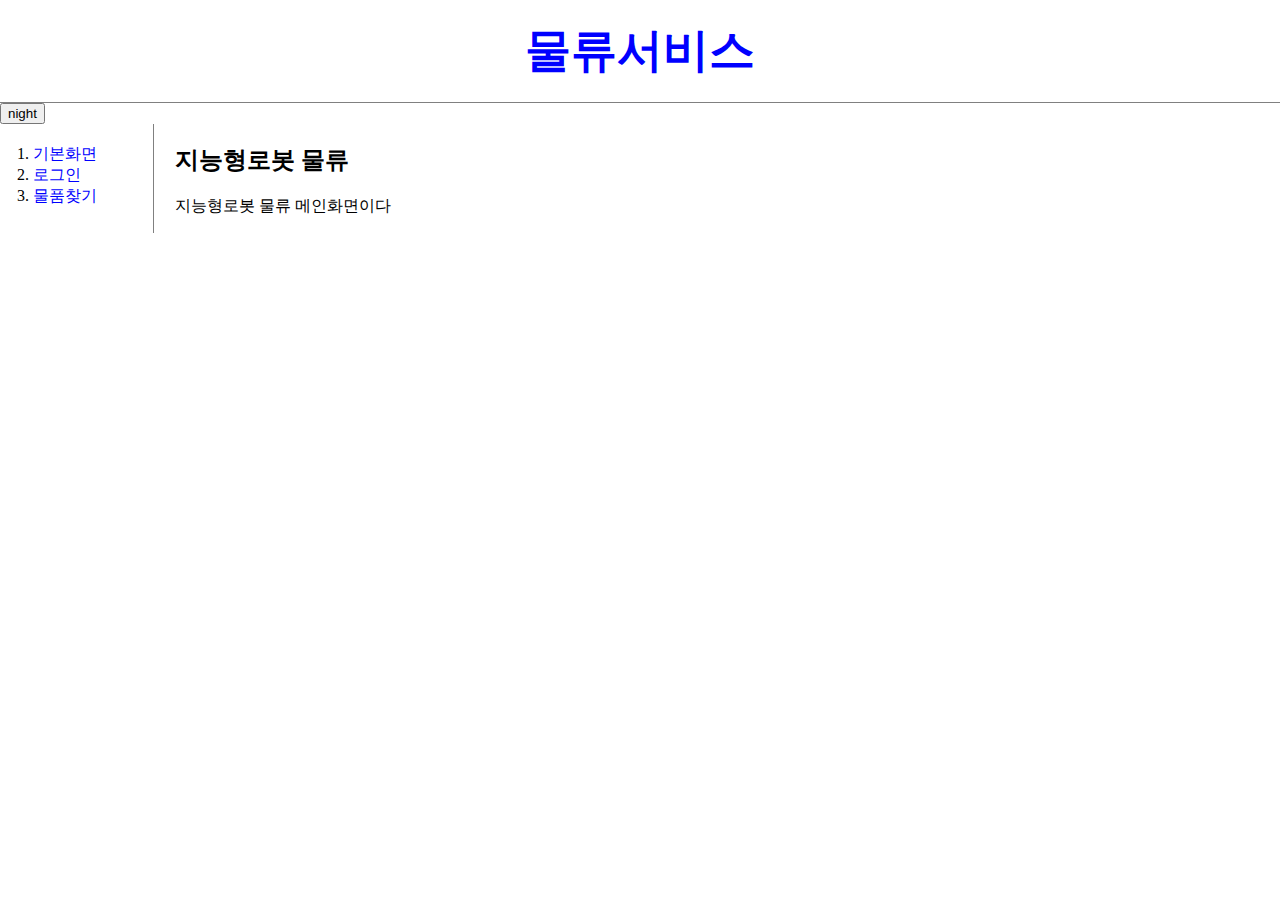
<file: index.html>
<!doctype html>
<html>
<head>
  <title>지능형로봇 물류 메인</title>
  <meta charset="utf-8">
  <link rel="stylesheet" href="style.css">
  <script src="https://ajax.googleapis.com/ajax/libs/jquery/3.6.0/jquery.min.js"></script>
  <script src="colors.js"></script>
</head>
<body>
  <h1><a href="index.html">물류서비스</a></h1>
  <input type="button" value="night" onclick="
    nightDayHandler(this);
  ">
  <div id="grid">
    <ol>
      <li><a href="1.html">기본화면</a></li>
      <li><a href="2.html">로그인</a></li>
      <li><a href="3.html">물품찾기</a></li>
    </ol>
    <div id="article">
      <h2>지능형로봇 물류</h2>
      <p>
        지능형로봇 물류 메인화면이다
      </p>
    </div>
  </div>
</body>
</html>
</file>
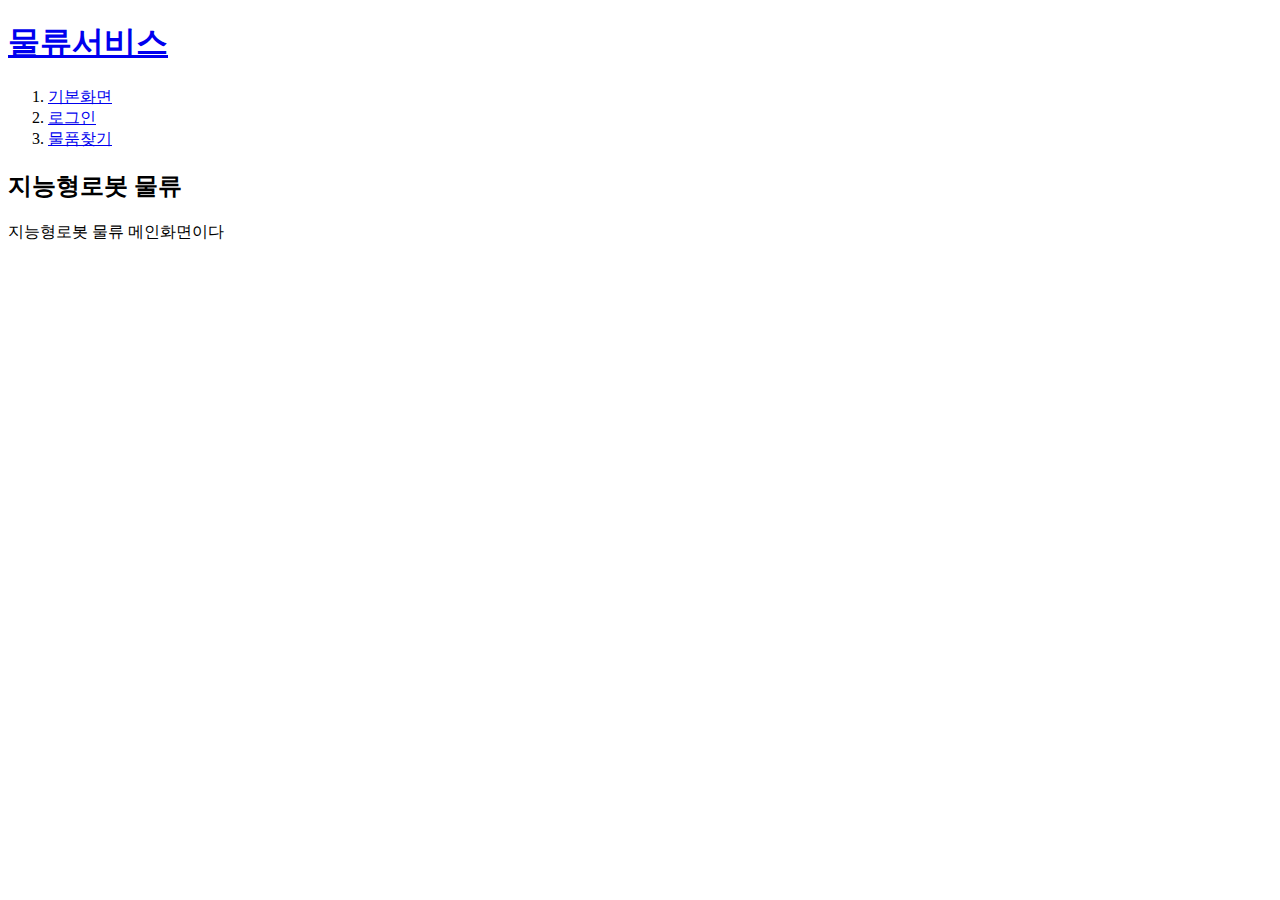
<file: web/index.html>
<!doctype html>
<html>
<head>
  <title>지능형로봇 물류 메인</title>
  <meta charset="utf-8">
</head>
<body>
  <h1><a href="index.html">물류서비스</a></h1>
  <ol>
    <li><a href="1.html">기본화면</a></li>
    <li><a href="2.html">로그인</a></li>
    <li><a href="3.html">물품찾기<a></li>
  </ol>
  <h2>지능형로봇 물류</h2>
  <p>
    지능형로봇 물류 메인화면이다
  </p>
</body>
</html>
</file>
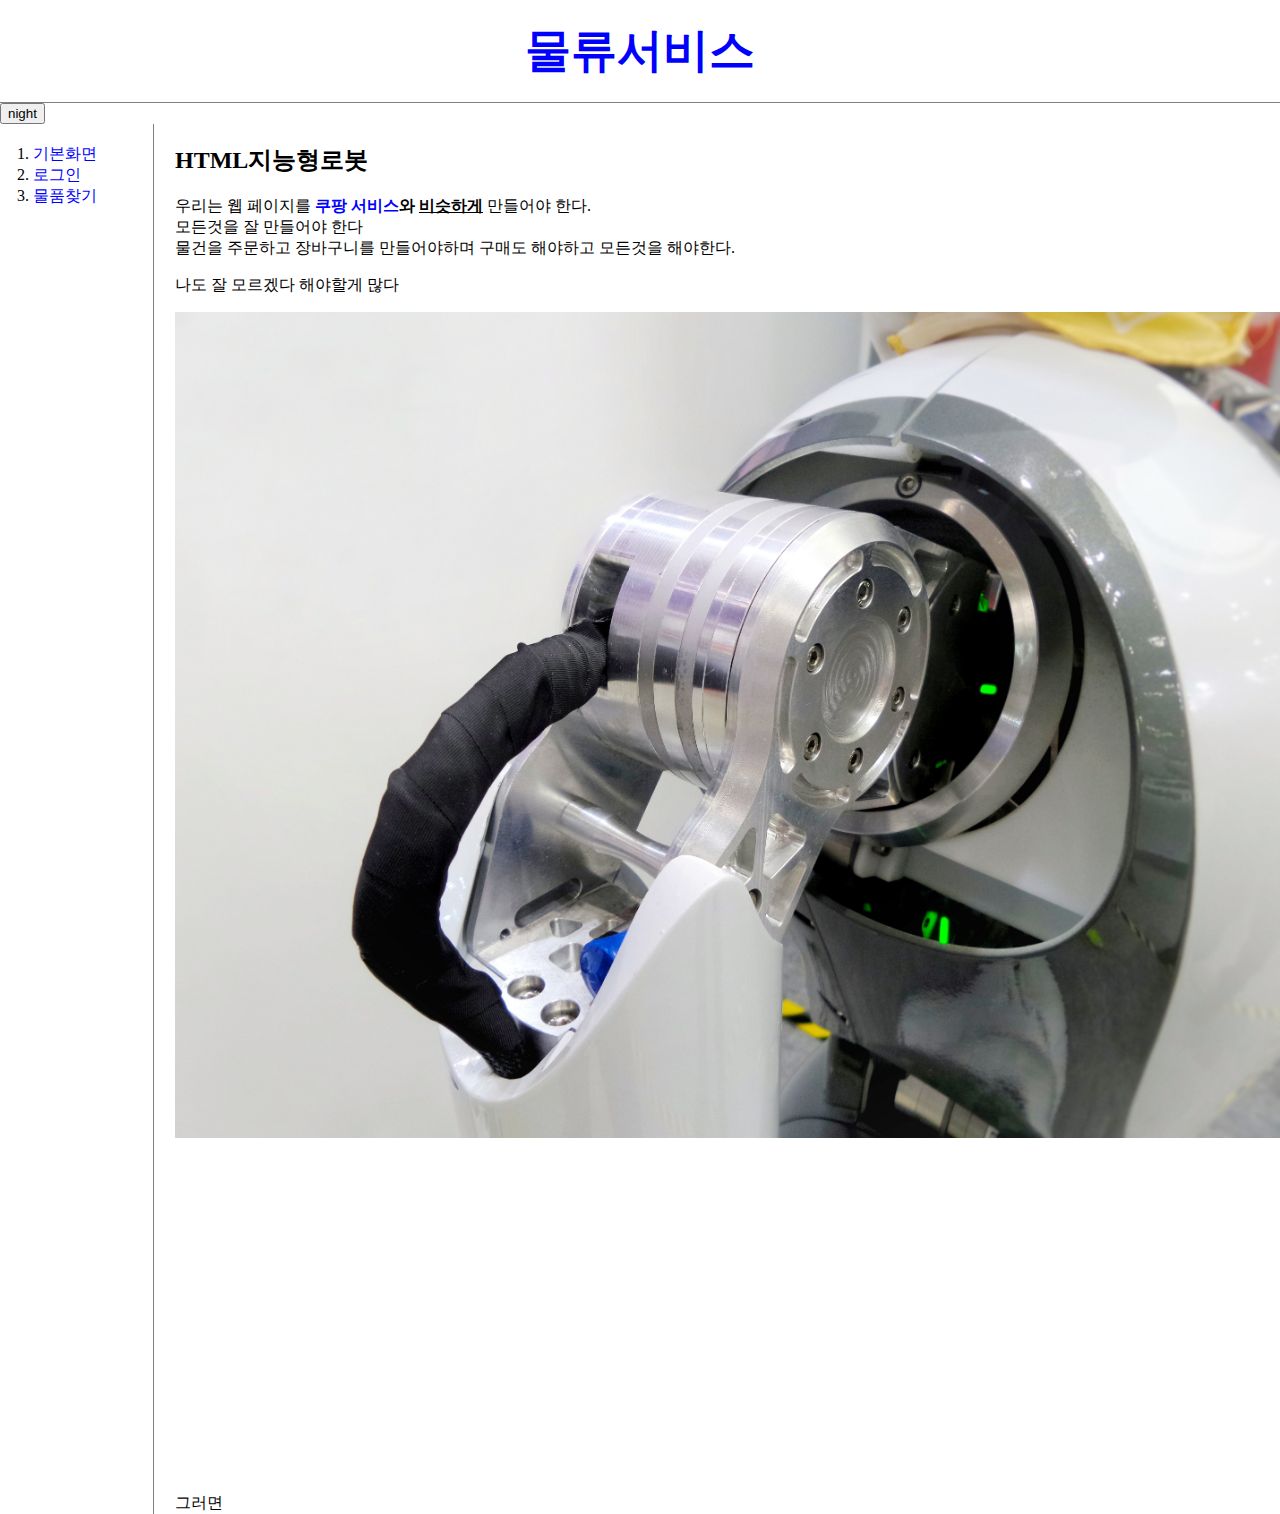
<file: 1.html>
<!doctype html>
<html>
<head>
  <title>지능형로봇 물류주문</title>
  <meta charset="utf-8">
  <link rel="stylesheet" href="style.css">
  <script src="https://ajax.googleapis.com/ajax/libs/jquery/3.6.0/jquery.min.js"></script>
  <script src="colors.js"></script>
</head>
<body>
  <h1><a href="index.html">물류서비스</a></h1>
  <input type="button" value="night" onclick="
    nightDayHandler(this);
  ">
  <div id="grid">
    <ol>
      <li><a href="1.html">기본화면</a></li>
      <li><a href="2.html">로그인</a></li>
      <li><a href="3.html">물품찾기</a></li>
    </ol>
    <div id="article">
      <h2>HTML지능형로봇</h2>
      우리는 웹 페이지를 <strong><a href="https://www.coupang.com/" target="_blank" title="쿠팡사이트">쿠팡 서비스</a>와 <u>비슷하게</u></strong> 만들어야 한다.
      <br>모든것을 잘 만들어야 한다
      <br>물건을 주문하고 장바구니를 만들어야하며 구매도 해야하고 모든것을 해야한다.
      <p>나도 잘 모르겠다 해야할게 많다</p>
      <img src="robot.jpg" width="100%">
      <p>
        <iframe width="560" height="315" src="https://www.youtube.com/embed/AL9jhGLc_DY" title="YouTube video player" frameborder="0" allow="accelerometer; autoplay; clipboard-write; encrypted-media; gyroscope; picture-in-picture" allowfullscreen></iframe>
      </p>
      그러면
    </div>
  </div>
</body>
</html>
</file>
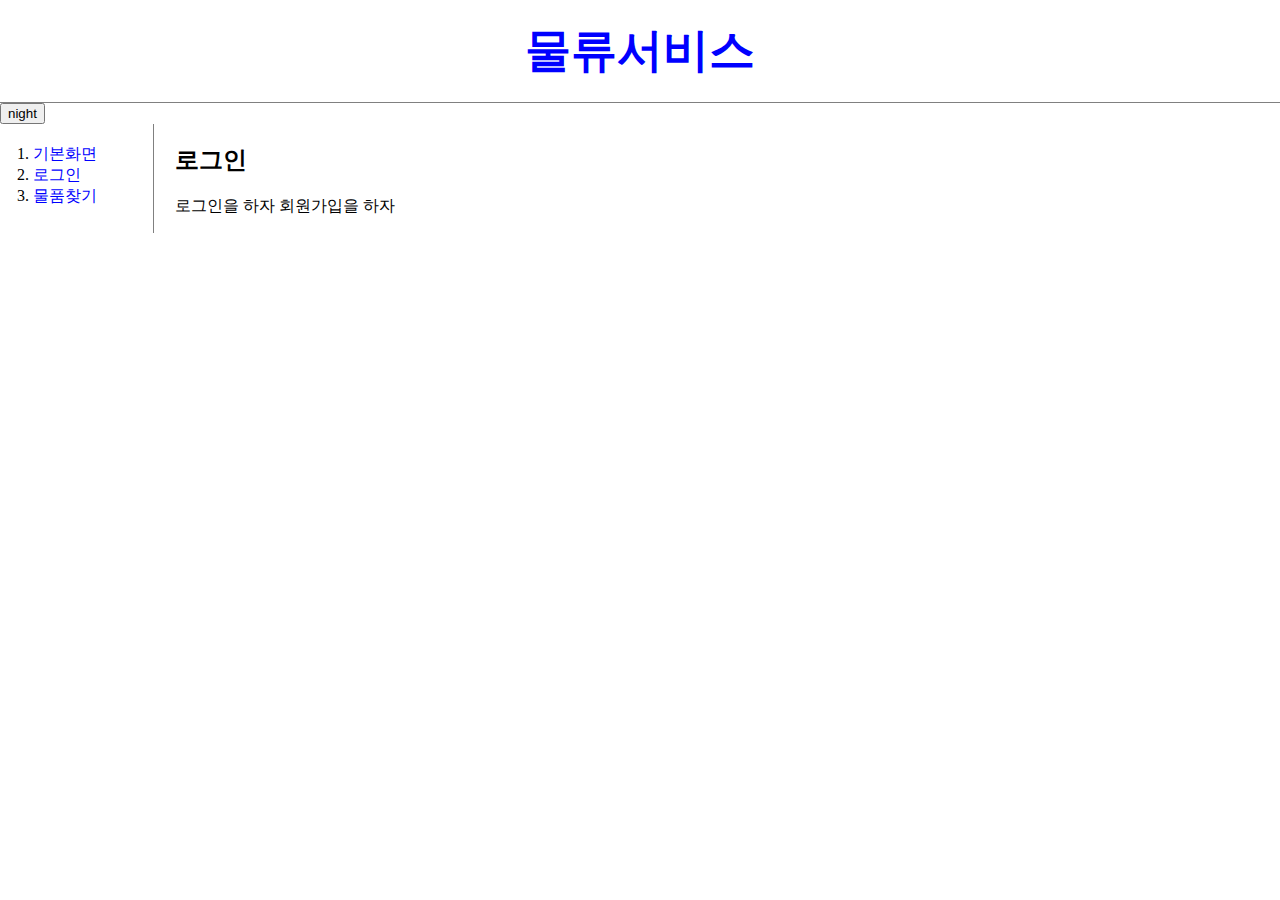
<file: 2.html>
<!doctype html>
<html>
<head>
  <title>지능형로봇 물류주문 로그인</title>
  <meta charset="utf-8">
  <link rel="stylesheet" href="style.css">
  <script src="https://ajax.googleapis.com/ajax/libs/jquery/3.6.0/jquery.min.js"></script>
  <script src="colors.js"></script>
</head>
<body>
  <h1><a href="index.html">물류서비스</a></h1>
  <input type="button" value="night" onclick="
    nightDayHandler(this);
  ">
  <div id="grid">
    <ol>
      <li><a href="1.html">기본화면</a></li>
      <li><a href="2.html">로그인</a></li>
      <li><a href="3.html">물품찾기</a></li>
    </ol>
  <!--
    <h1><a href="index.html"><font color="red">물류서비스</font></a></h1>
    <ol>
      <li><a href="1.html"><font color="red">기본화면</font></a></li>
      <li><a href="2.html"><font color="red">로그인</font></a></li>
      <li><a href="3.html"><font color="red">물품찾기</font></a></li>
    </ol>
  -->
    <div id="article">
      <h2>로그인</h2>
      <p>
        로그인을 하자
        회원가입을 하자
      </p>
    </div>
  </div>
</body>
</html>
</file>
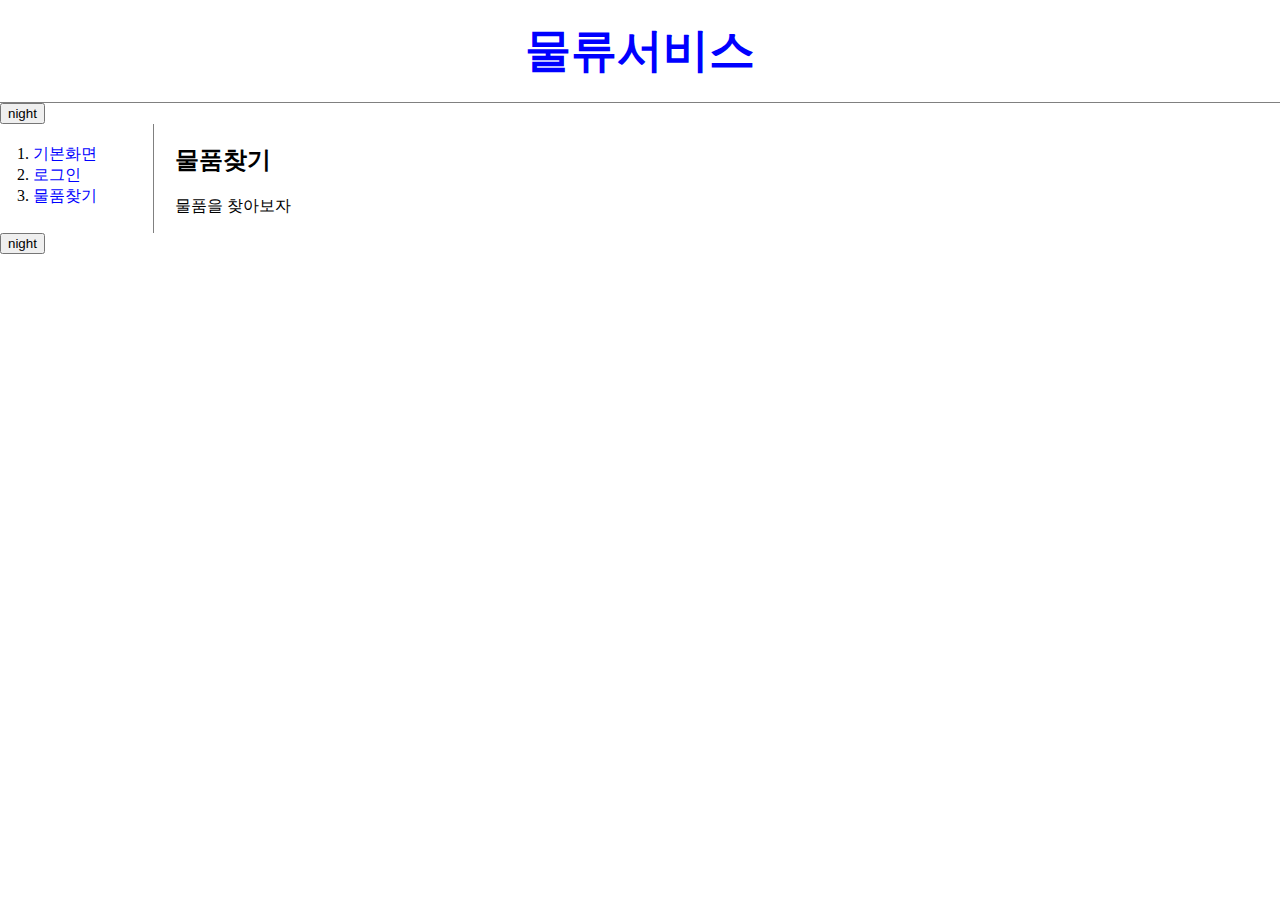
<file: 3.html>
<!doctype html>
<html>
<head>
  <title>지능형로봇 물류 물품찾기</title>
  <meta charset="utf-8">
  <link rel="stylesheet" href="style.css">
  <script src="https://ajax.googleapis.com/ajax/libs/jquery/3.6.0/jquery.min.js"></script>
  <script src="colors.js"></script>
</head>
<body>
  <h1><a href="index.html">물류서비스</a></h1>
  <input id="night_day" type="button" value="night" onclick="
  if(document.querySelector('#night_day').value === 'night'){
    document.querySelector('body').style.backgroundColor = 'black';
    document.querySelector('body').style.color = 'white';
    document.querySelector('#night_day').value = 'day'
  } else{
    document.querySelector('body').style = null;
    document.querySelector('#night_day').value = 'night'
  }
  ">
  <div id="grid">
    <ol>
      <li><a href="1.html">기본화면</a></li>
      <li><a href="2.html">로그인</a></li>
      <li><a href="3.html">물품찾기</a></li>
    </ol>
    <div id="article">
      <h2>물품찾기</h2>
      <p>
        물품을 찾아보자
      </p>
    </div>
  </div>
  <input type="button" value="night" onclick="
    nightDayHandler(this);
  ">
</body>
</html>
</file>
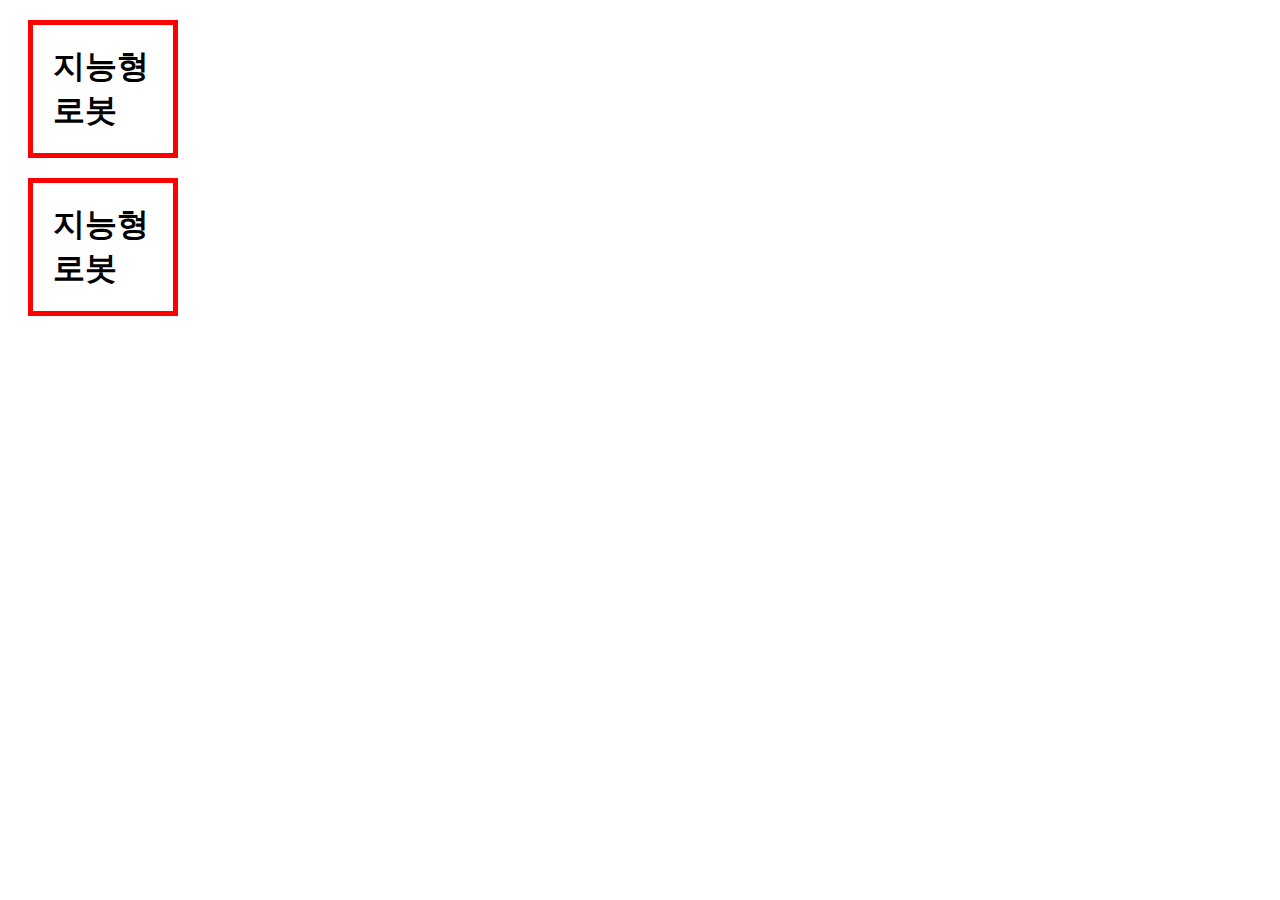
<file: box.html>
<!DOCTYPE html>
<html>
  <head>
    <meta charset="utf-8">
    <title></title>
    <style>
      h1 {
        border: 5px solid red;
        padding: 20px;
        margin: 20px;
        display: block;
        width: 100px;
      }
    </style>
  </head>
  <body>
    <h1>지능형로봇</h1>
    <h1>지능형로봇</h1>
    </body>
</html>
</file>
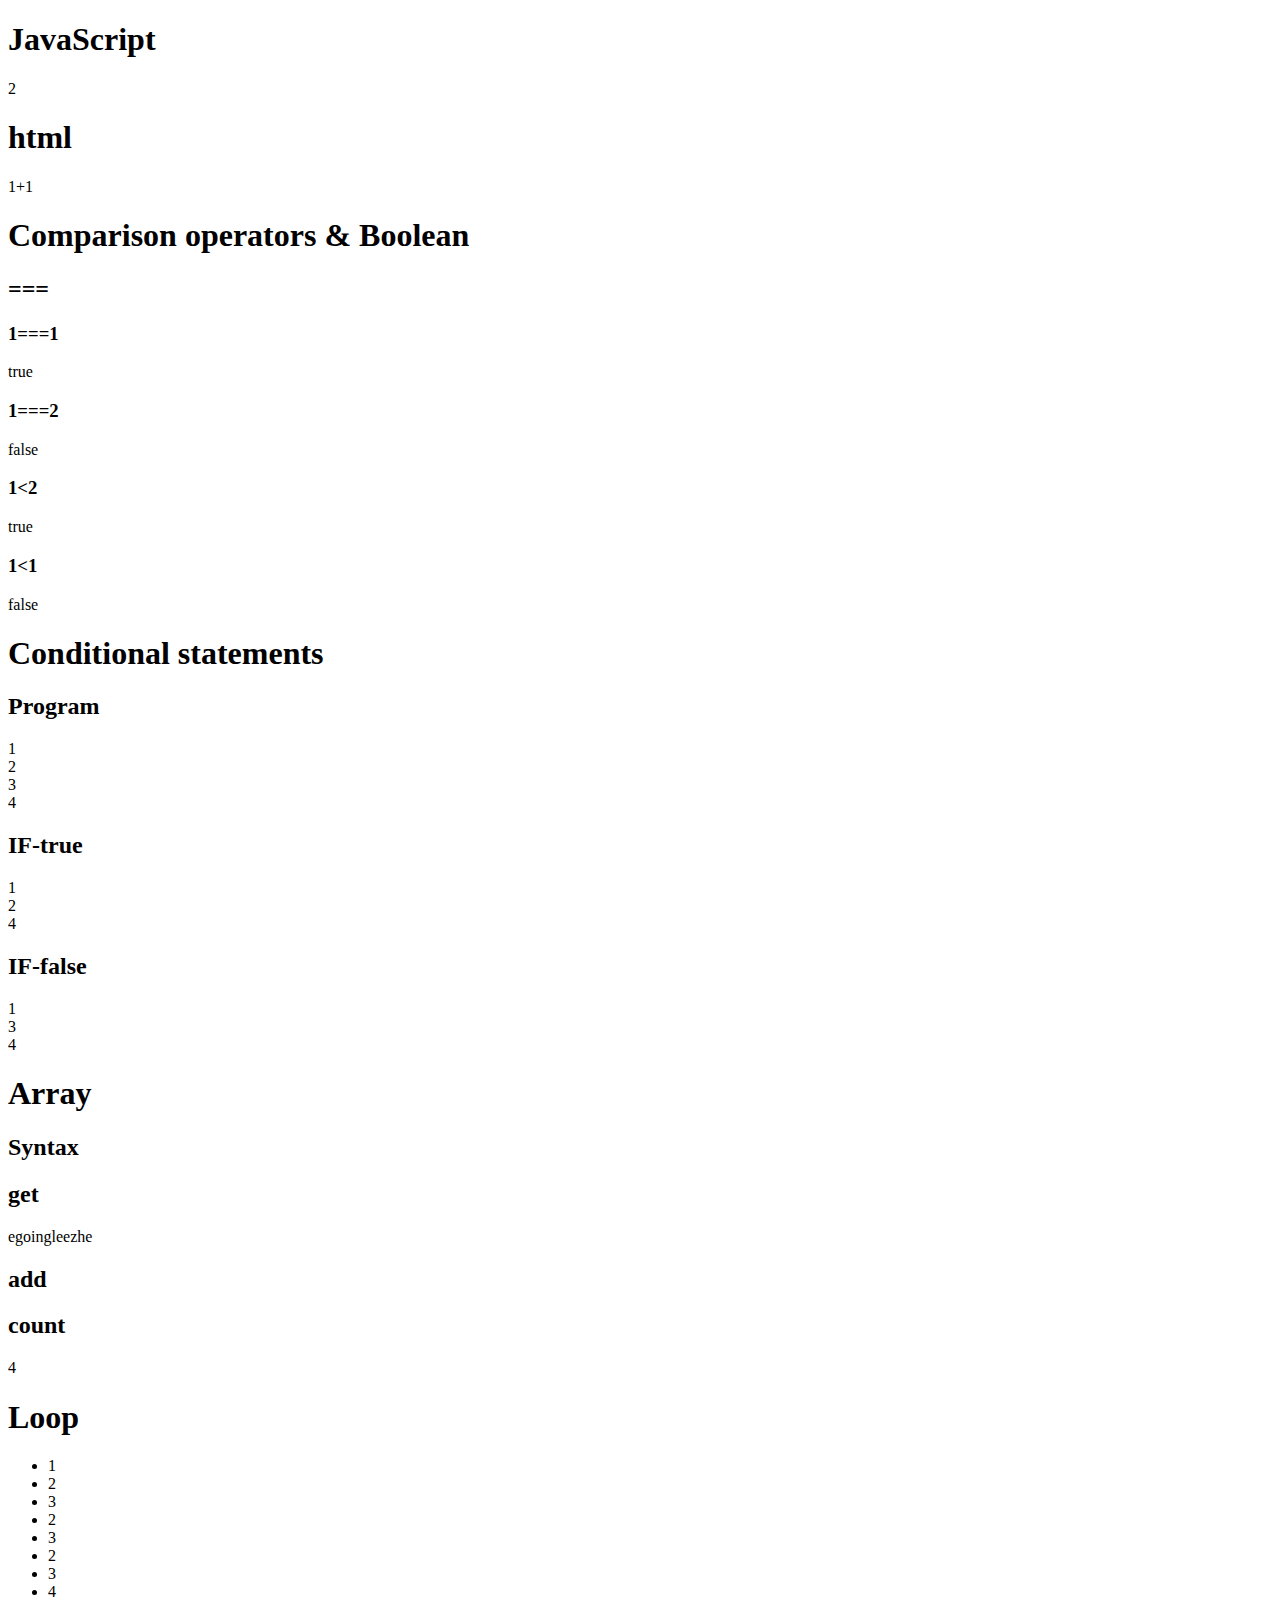
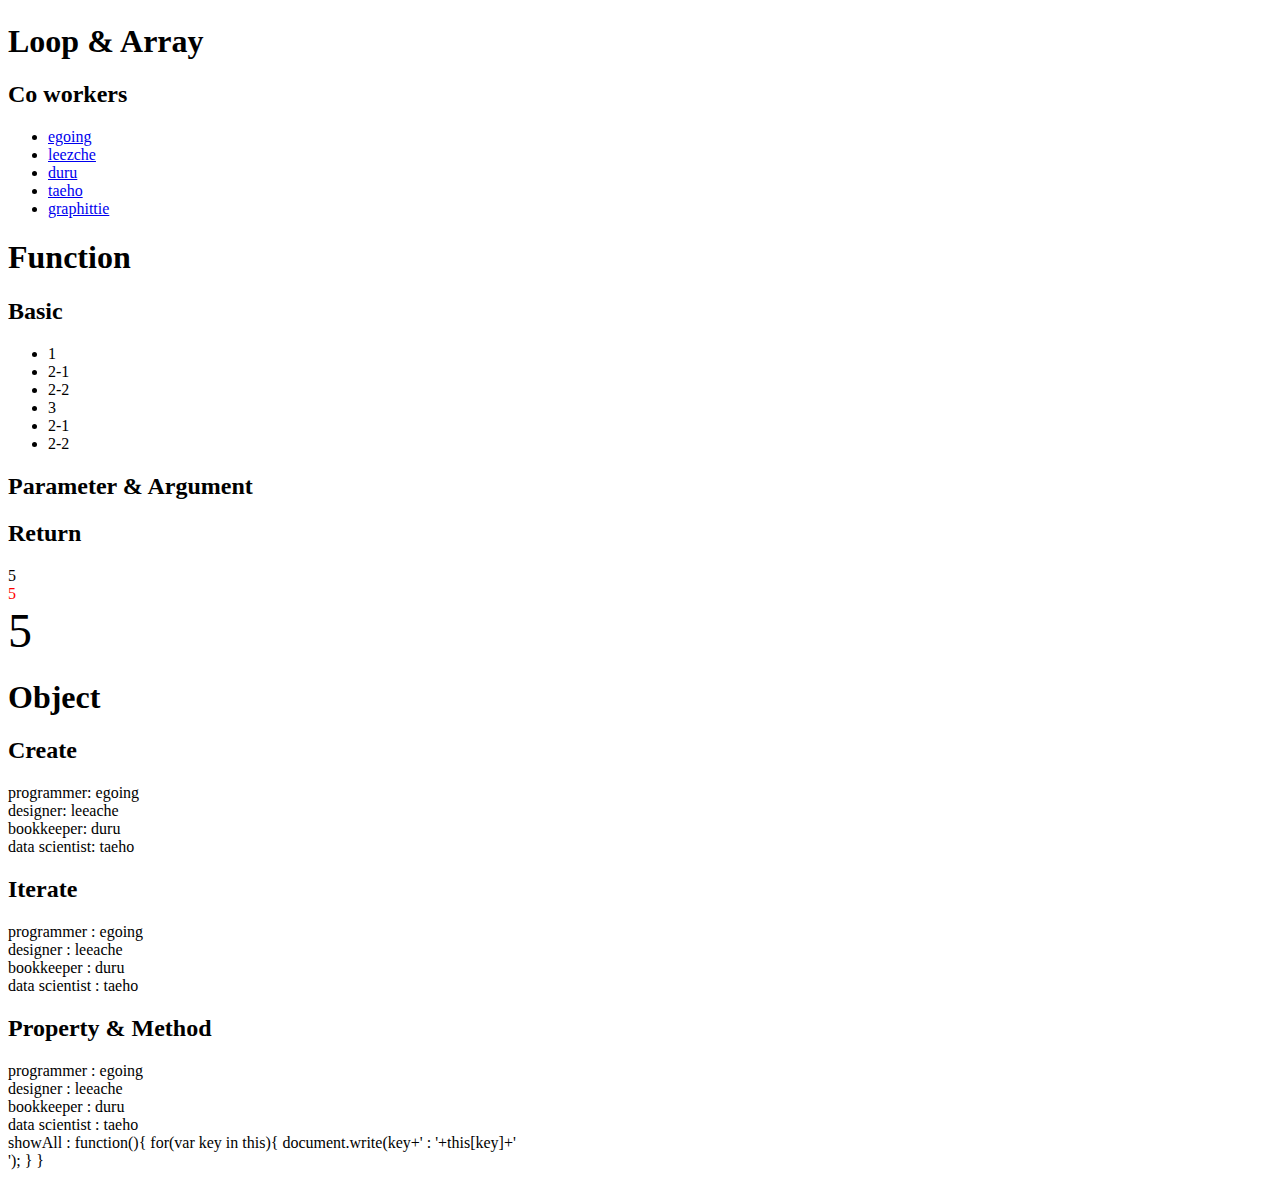
<file: ex1.html>
<!DOCTYPE html>
<html>
  <head>
    <meta charset="utf-8">
    <title></title>
  </head>
  <body>
    <h1>JavaScript</h1>
    <script>
      document.write(1+1);
    </script>
    <h1>html</h1>
    1+1

    <h1>Comparison operators & Boolean</h1>
    <h2>===</h2>
    <h3>1===1</h3>
    <script>
      document.write(1===1);
    </script>

    <h3>1===2</h3>
    <script>
      document.write(1===2);
    </script>

    <h3>1&lt;2</h3>
    <script>
      document.write(1<2);
    </script>

    <h3>1&lt;1</h3>
    <script>
      document.write(1<1);
    </script>

    <h1>Conditional statements</h1>
    <h2>Program</h2>
    <script>
      document.write("1<br>");
      document.write("2<br>");
      document.write("3<br>");
      document.write("4<br>");
    </script>

    <h2>IF-true</h2>
    <script>
      document.write("1<br>");
      if(true){
        document.write("2<br>");
      } else{
        document.write("3<br>");
      }
      document.write("4<br>");
    </script>

    <h2>IF-false</h2>
    <script>
      document.write("1<br>");
      if(false){
        document.write("2<br>");
      } else{
        document.write("3<br>");
      }
      document.write("4<br>");
    </script>

    <h1>Array</h1>
    <h2>Syntax</h2>
    <script>
      var coworkers = ["egoing", "leezhe"];
    </script>

    <h2>get</h2>
    <script>
      document.write(coworkers[0]);
      document.write(coworkers[1]);
    </script>

    <h2>add</h2>
    <script>
      coworkers.push('duru');
      coworkers.push('taeho');
    </script>

    <h2>count</h2>
    <script>
      document.write(coworkers.length);
    </script>

    <h1>Loop</h1>
    <ul>
    <script>
      document.write('<li>1</li>');
      var i = 0;
      while(i < 3){
        document.write('<li>2</li>');
        document.write('<li>3</li>');
        i = i + 1;
      }
      document.write('<li>4</li>');
    </script>
    </ul>

    <h1>Loop & Array</h1>
    <script>
      var coworkers = ['egoing', 'leezche', 'duru', 'taeho', 'graphittie'];
    </script>
    <h2>Co workers</h2>
    <ul>
      <script>
        var i =0;
        while(i < coworkers.length){
          document.write('<li><a href="http://a.com/'+coworkers[i]+'">'+coworkers[i]+'</a></li>');
          i = i + 1;
        }
      </script>
    </ul>

    <h1>Function</h1>
    <h2>Basic</h2>
    <ul>
      <script>
      function two(){
        document.write('<li>2-1</li>');
        document.write('<li>2-2</li>');
      }
      document.write('<li>1</li>');
      two();
      document.write('<li>3</li>');
      two();
      </script>
    </ul>

    <h2>Parameter & Argument</h2>
    <script>
      function onePlusOne(){
        document.write(1+1+'<br>');
      }
      onePlusOne();
      function sum(left, right){ //left, right는 Parameter
        document.write(left + right+'<br>');
      }
      function sumColorRed(left, right){ //left, right는 Parameter
        document.write('<div style="color:red">'left + right+'</div><br>');
      }
      sum(2,3); // 5  2와3이 Argument
      sumColorRed(2,3); //5
      sum(3,4); // 7
    </script>

    <h2>Return</h2>
    <script>
      function sum2(left, right){
        return left + right;
      }
      document.write(sum2(2,3)+'<br>');
      document.write('<div style="color:red">'+sum2(2,3)+'</div>');
      document.write('<div style="font-size:3rem;">'+sum2(2,3)+'</div>');
    </script>

    <h1>Object</h1>
    <h2>Create</h2>
    <script>
      var coworkers = {
        "programmer": "egoing",
        "designer": "leeache"
      };
      document.write("programmer: "+coworkers.programmer+ "<br>");
      document.write("designer: "+coworkers.designer+ "<br>");
      coworkers.bookkeeper = "duru";
      document.write("bookkeeper: " +coworkers.bookkeeper+ "<br>");
      coworkers["data scientist"] = "taeho";
      document.write("data scientist: " +coworkers["data scientist"]+ "<br>");
    </script>

    <h2>Iterate</h2>
    <script>
     for(var key in coworkers){
       document.write(key+' : '+coworkers[key]+'<br>');
     }
    </script>

    <h2>Property & Method</h2>
    <script>
      coworkers.showAll = function(){
        for(var key in this){
          document.write(key+' : '+this[key]+'<br>');
        }
      }
      coworkers.showAll();
    </script>
  </body>
</html>
</file>
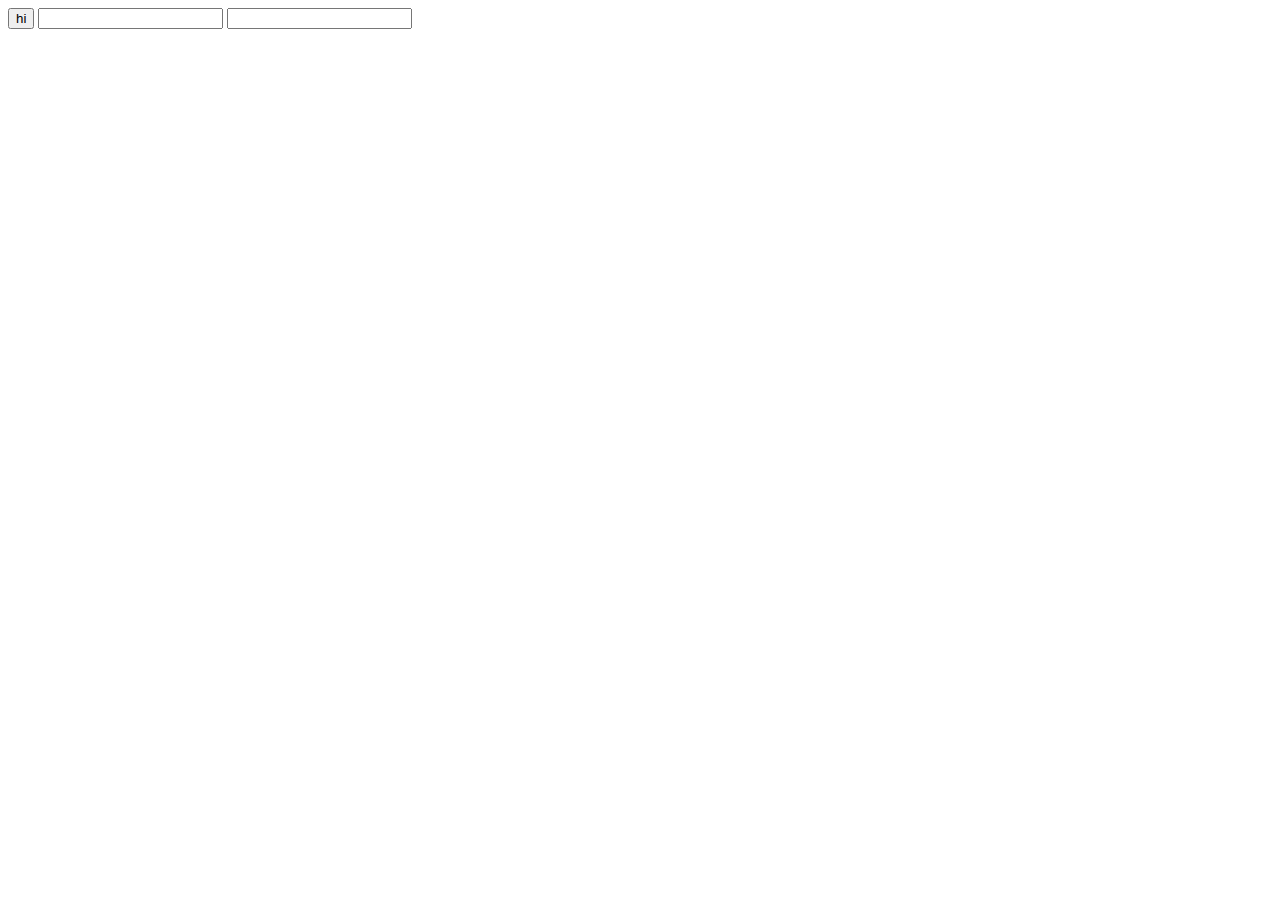
<file: ex2.html>
<!DOCTYPE html>
<html>
  <head>
    <meta charset="utf-8">
    <title></title>
  </head>
  <body>
    <input type="button" value="hi" onclick="alert('hi')">
    <input type="text" onchange="alert('changed')">
    <input type="text" onkeydown="alert('key down!')">
  </body>
</html>
</file>
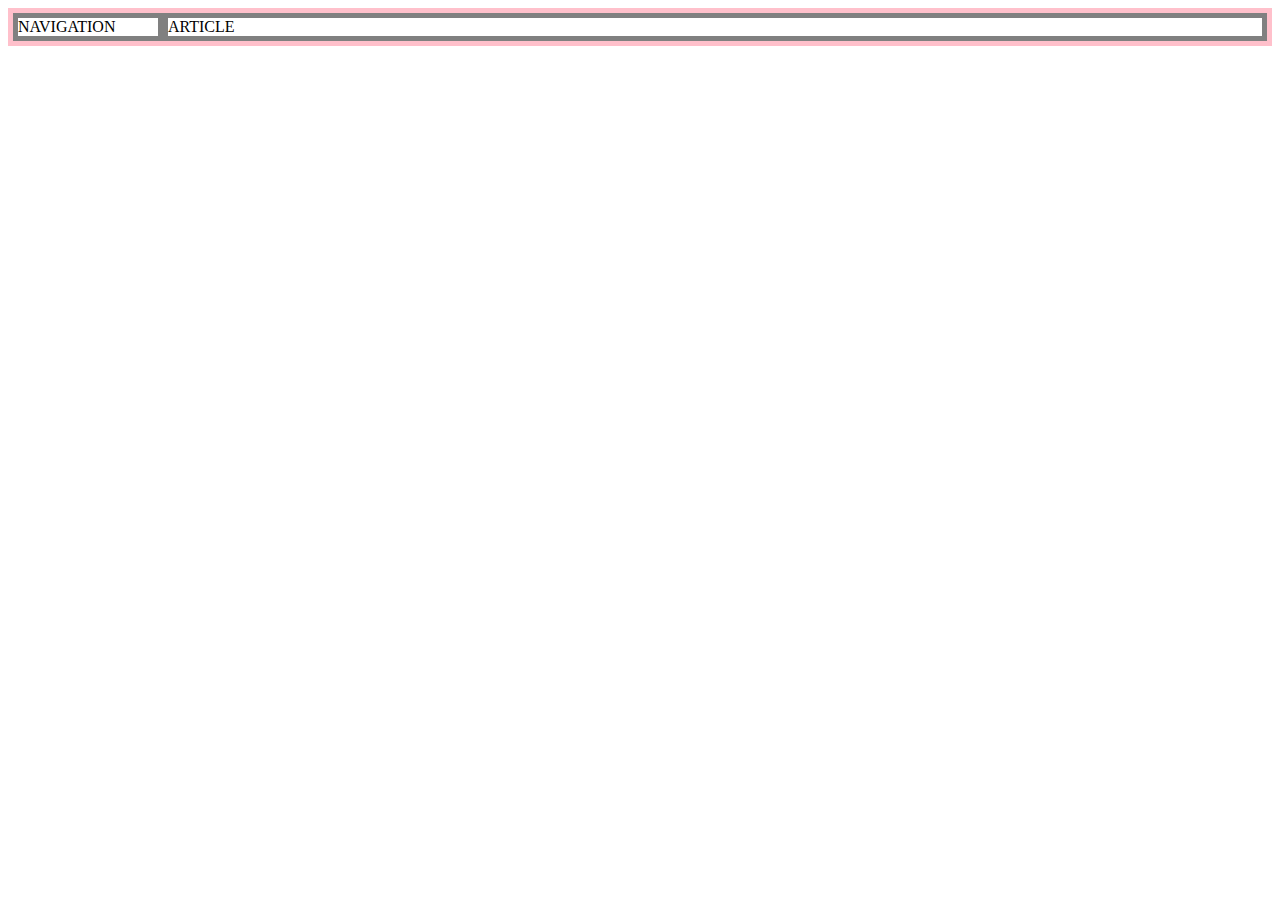
<file: grid.html>
<!DOCTYPE html>
<html>
  <head>
    <meta charset="utf-8">
    <title></title>
    <style>
      #grid{
        border: 5px solid pink;
        display:grid;
        grid-template-columns: 150px 1fr;
      }
      div{
          border: 5px solid gray;
      }
    </style>
  </head>
  <body>
    <div id="grid">
      <div>NAVIGATION</div>
      <div>ARTICLE</div>
    </div>
  </body>
</html>
</file>
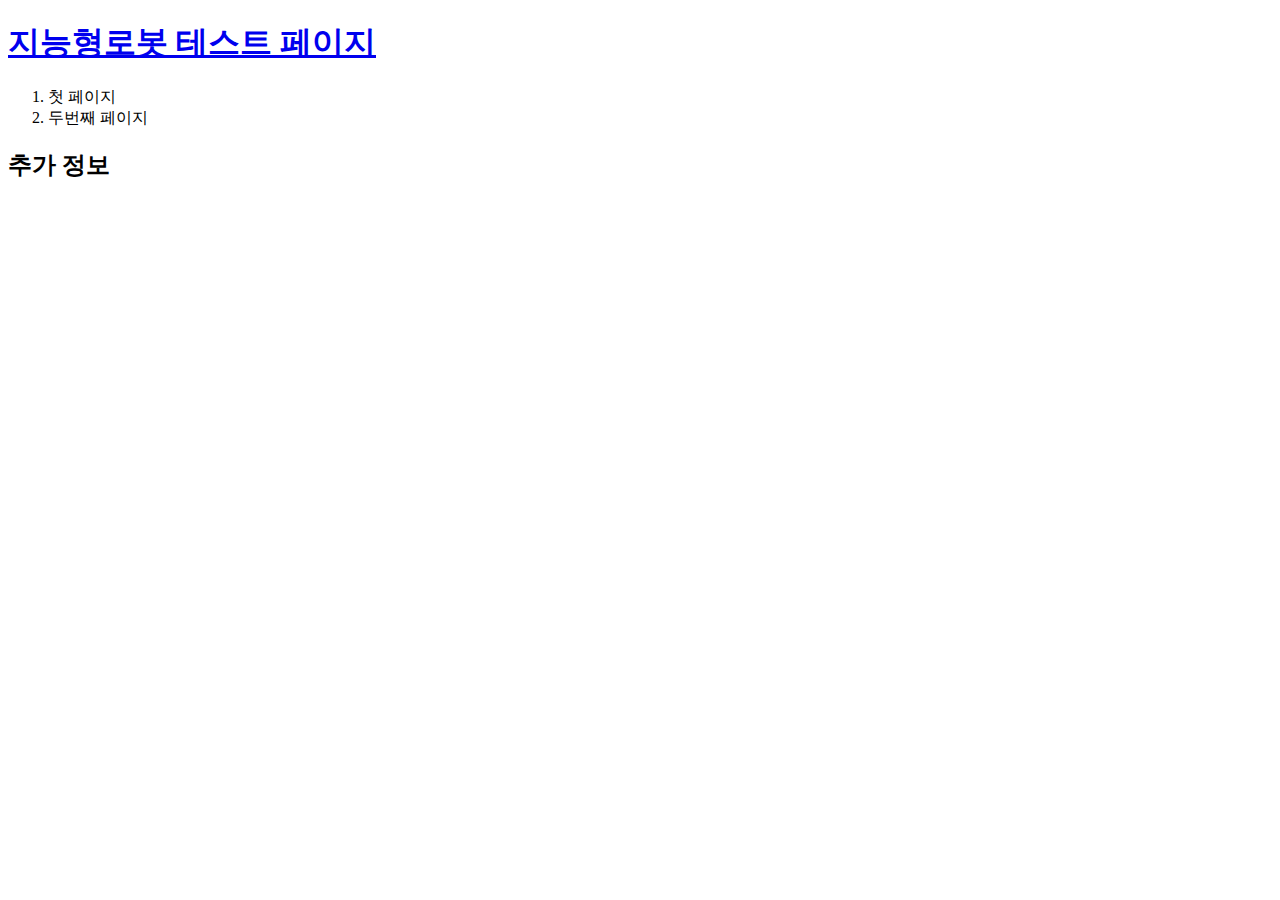
<file: test.html>
<!DOCTYPE html>
<html>
<head>
  <title>지능형로봇 test page</title>
  <meta charset="utf-8">
</head>
<body>
  <h1><a href="test.html">지능형로봇 테스트 페이지</a></h1>
<ol>
  <li>첫 페이지</li>
  <li>두번째 페이지</li>
</ol>
  <h2>추가 정보</h2>
</file>
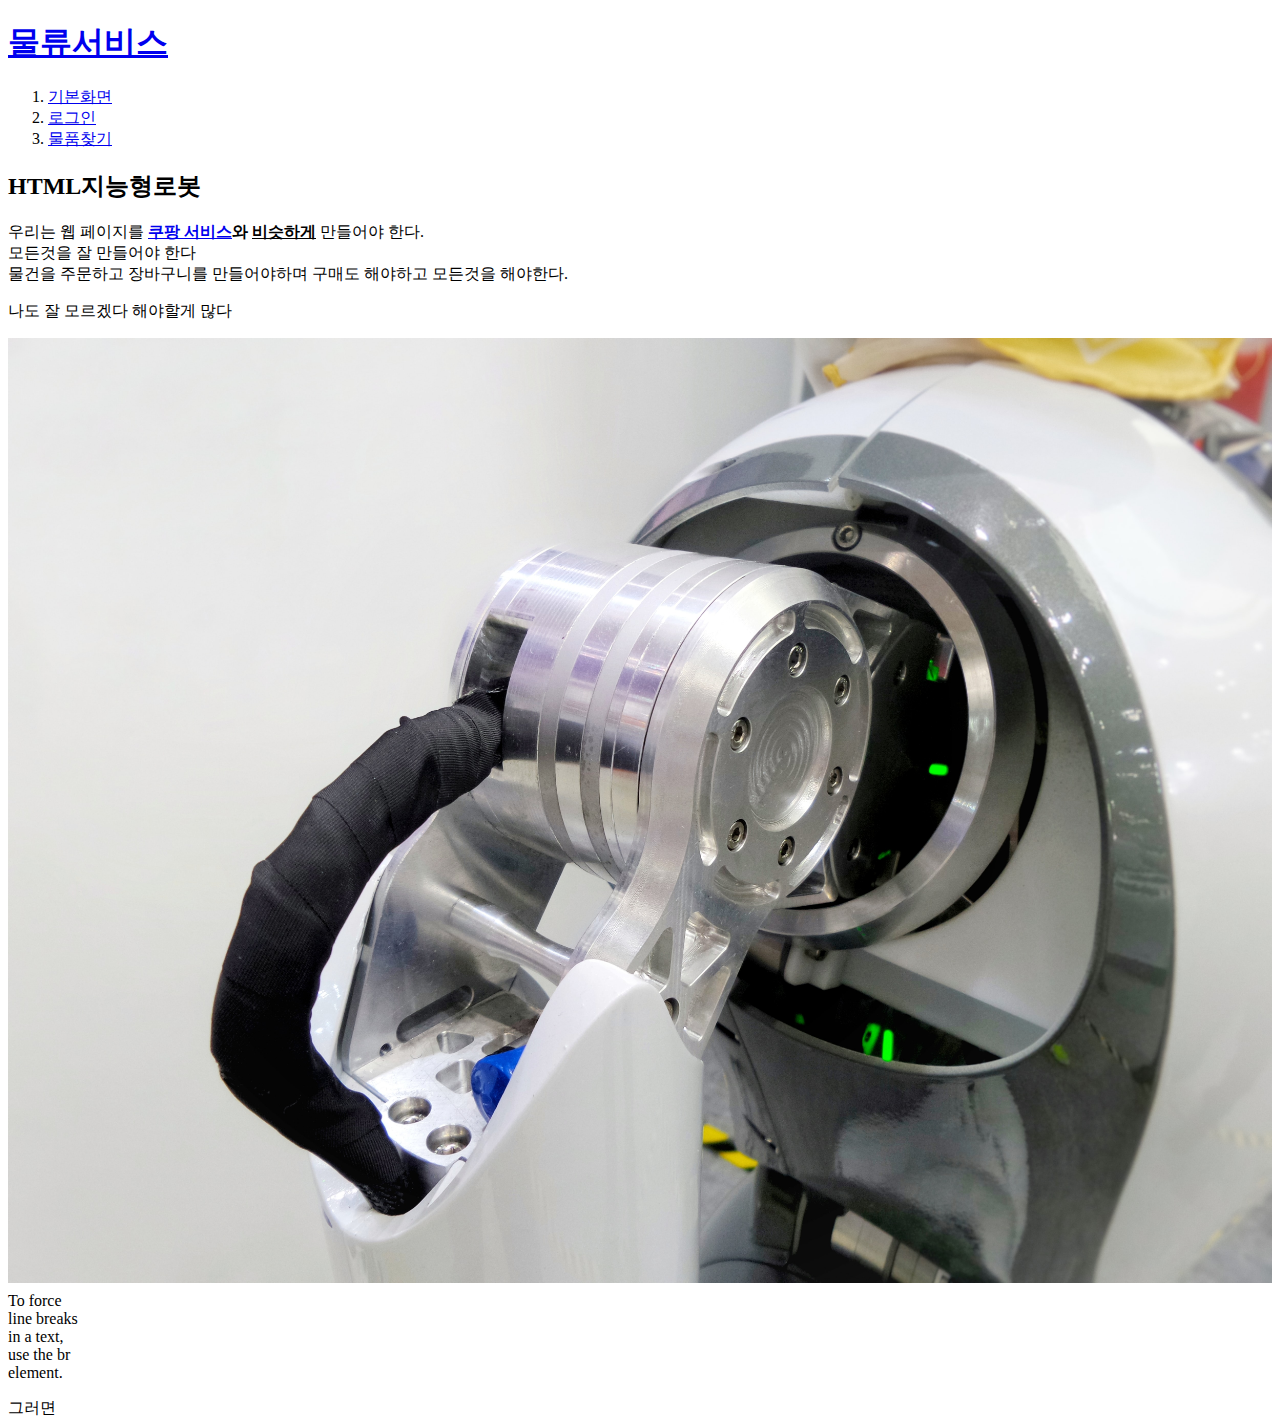
<file: web/1.html>
<!doctype html>
<html>
<head>
  <title>지능형로봇 물류주문</title>
  <meta charset="utf-8">
</head>
<body>
  <h1><a href="index.html">물류서비스</a></h1>
  <ol>
    <li><a href="1.html">기본화면</a></li>
    <li><a href="2.html">로그인</a></li>
    <li><a href="3.html">물품찾기</a></li>
  </ol>
  <h2>HTML지능형로봇</h2>
  우리는 웹 페이지를 <strong><a href="https://www.coupang.com/" target="_blank" title="쿠팡사이트">쿠팡 서비스</a>와 <u>비슷하게</u></strong> 만들어야 한다.
  <br>모든것을 잘 만들어야 한다
  <br>물건을 주문하고 장바구니를 만들어야하며 구매도 해야하고 모든것을 해야한다.
  <p>나도 잘 모르겠다 해야할게 많다</p>
  <img src="robot.jpg" width="100%">
  <p style="margin-top:5px;">To force<br> line breaks<br> in a text,<br> use the br<br> element.</p>
  그러면
</body>
</html>
</file>
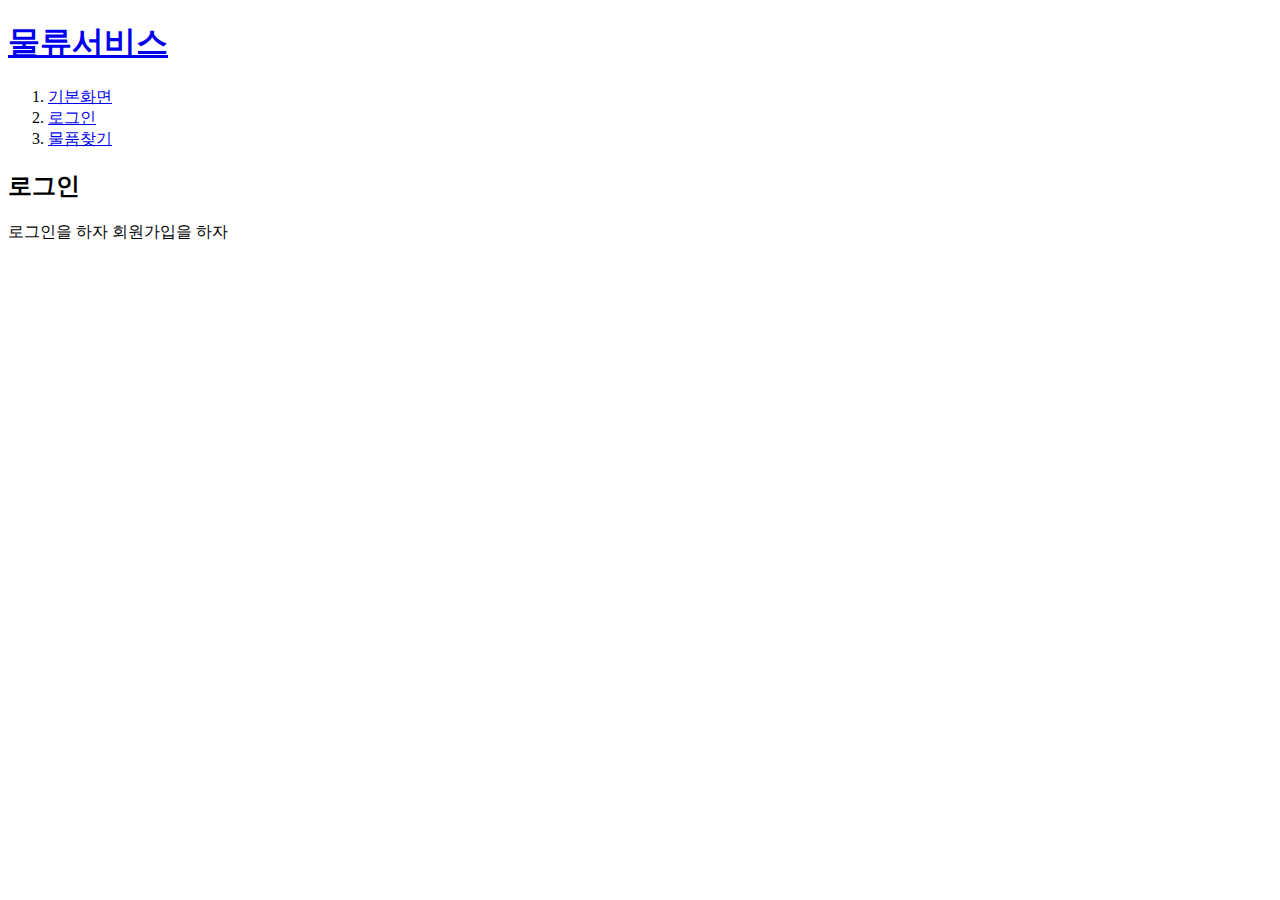
<file: web/2.html>
<!doctype html>
<html>
<head>
  <title>지능형로봇 물류주문 로그인</title>
  <meta charset="utf-8">
</head>
<body>
  <h1><a href="index.html">물류서비스</a></h1>
  <ol>
    <li><a href="1.html">기본화면</a></li>
    <li><a href="2.html">로그인</a></li>
    <li><a href="3.html">물품찾기</a></li>
  </ol>
  <h2>로그인</h2>
  <p>
    로그인을 하자
    회원가입을 하자
  </p>
</body>
</html>
</file>
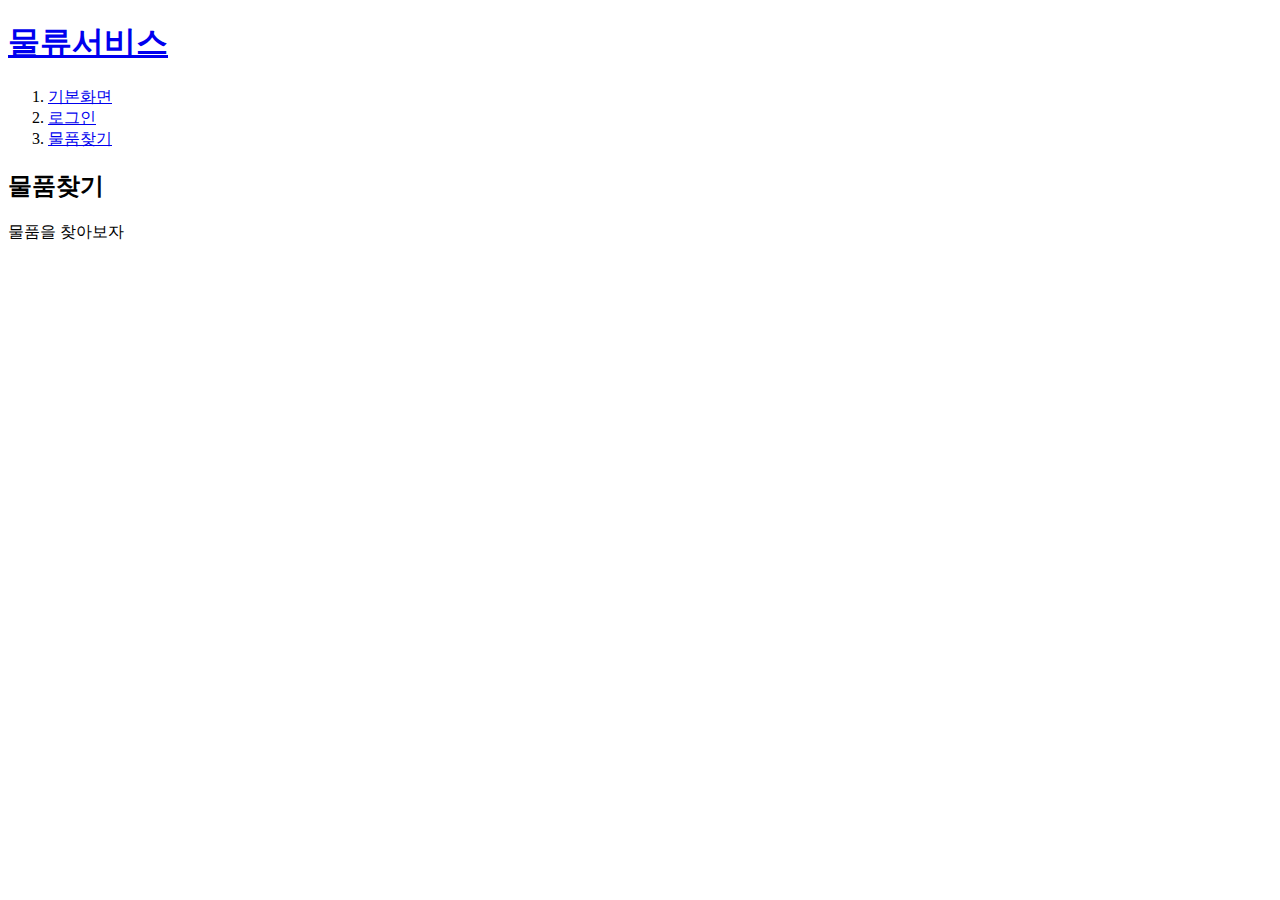
<file: web/3.html>
<!doctype html>
<html>
<head>
  <title>지능형로봇 물류 물품찾기</title>
  <meta charset="utf-8">
</head>
<body>
  <h1><a href="index.html">물류서비스</a></h1>
  <ol>
    <li><a href="1.html">기본화면</a></li>
    <li><a href="2.html">로그인</a></li>
    <li><a href="3.html">물품찾기</a></li>
  </ol>
  <h2>물품찾기</h2>
  <p>
    물품을 찾아보자
  </p>
</body>
</html>
</file>
<file: style.css>
body{
  margin: 0;
}
a {
  color: blue;
  text-decoration: none;
}
h1 {
  font-size: 46px;
  text-align: center;
  border-bottom: 1px solid gray;
  margin: 0;
  padding: 20px;
}
ol{
  border-right: 1px solid gray;
  width: 100px;
  margin: 0;
  padding: 20px;
}
#grid{
  display: grid;
  grid-template-columns: 150px 1fr;
}
#grid ol{
  padding-left: 33px;
}
#grid #article{
  padding-left: 25px;
}
@media(max-width: 800px){
  #grid{
    display: block;
  }
  ol{
    border-right: none;
  }
  h1{
    border-bottom: none;
  }
}
</file>
